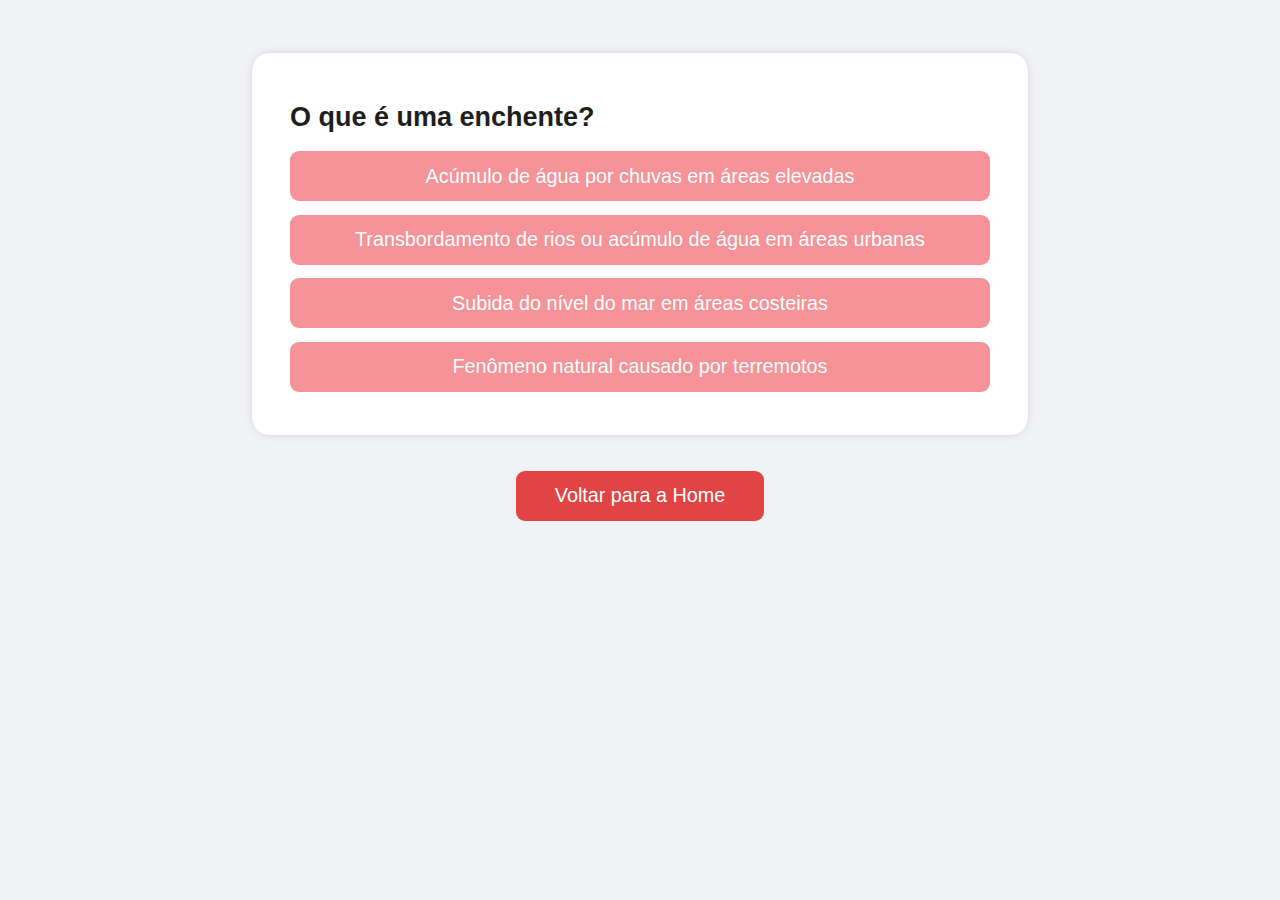
<file: quiz.html>
<!DOCTYPE html>
<html lang="pt-BR">
<head>
  <meta charset="UTF-8" />
  <meta name="viewport" content="width=device-width, initial-scale=1.0"/>
  <title>Quiz - HydroSafe</title>
  <link rel="stylesheet" href="./CSS/quiz.css" />
</head>
<body>
  <section id="quiz"></section>
  <a class="voltar-home" href="index.html">Voltar para a Home</a>
  <script src="./assets/quiz.js"></script>
</body>
</html>
</file>
<file: CSS/quiz.css>
body {
    font-family: Arial, sans-serif;
    padding: 5vh 3vw;
    background-color: #f0f2f5;
}
#quiz {
    max-width: 700px;
    margin: auto;
    background: white;
    padding: 3vh 3vw;
    border-radius: 2vh;
    box-shadow: 0 0 10px rgba(0,0,0,0.1);
}
h2 {
    font-size: 3vh;
    margin-bottom: 2vh;
    color: #1e1e1e;
}
ul {
    list-style-type: none;
    padding: 0;
}
li {
    margin-bottom: 1.5vh;
    color: #1e1e1e;
}
button {
    width: 100%;
    padding: 1.5vh;
    font-size: 2.2vh;
    background-color: #f59398;
    color: white;
    border: none;
    border-radius: 1vh;
    cursor: pointer;
}
button:hover {
    background-color: #c9767a;
}
.voltar-home {
    display: block;
    margin: 4vh auto 0;
    padding: 1.5vh 3vw;
    background-color: #E04444;
    color: white;
    text-align: center;
    font-size: 2.2vh;
    border-radius: 1vh;
    text-decoration: none;
    width: fit-content;
}
</file>
